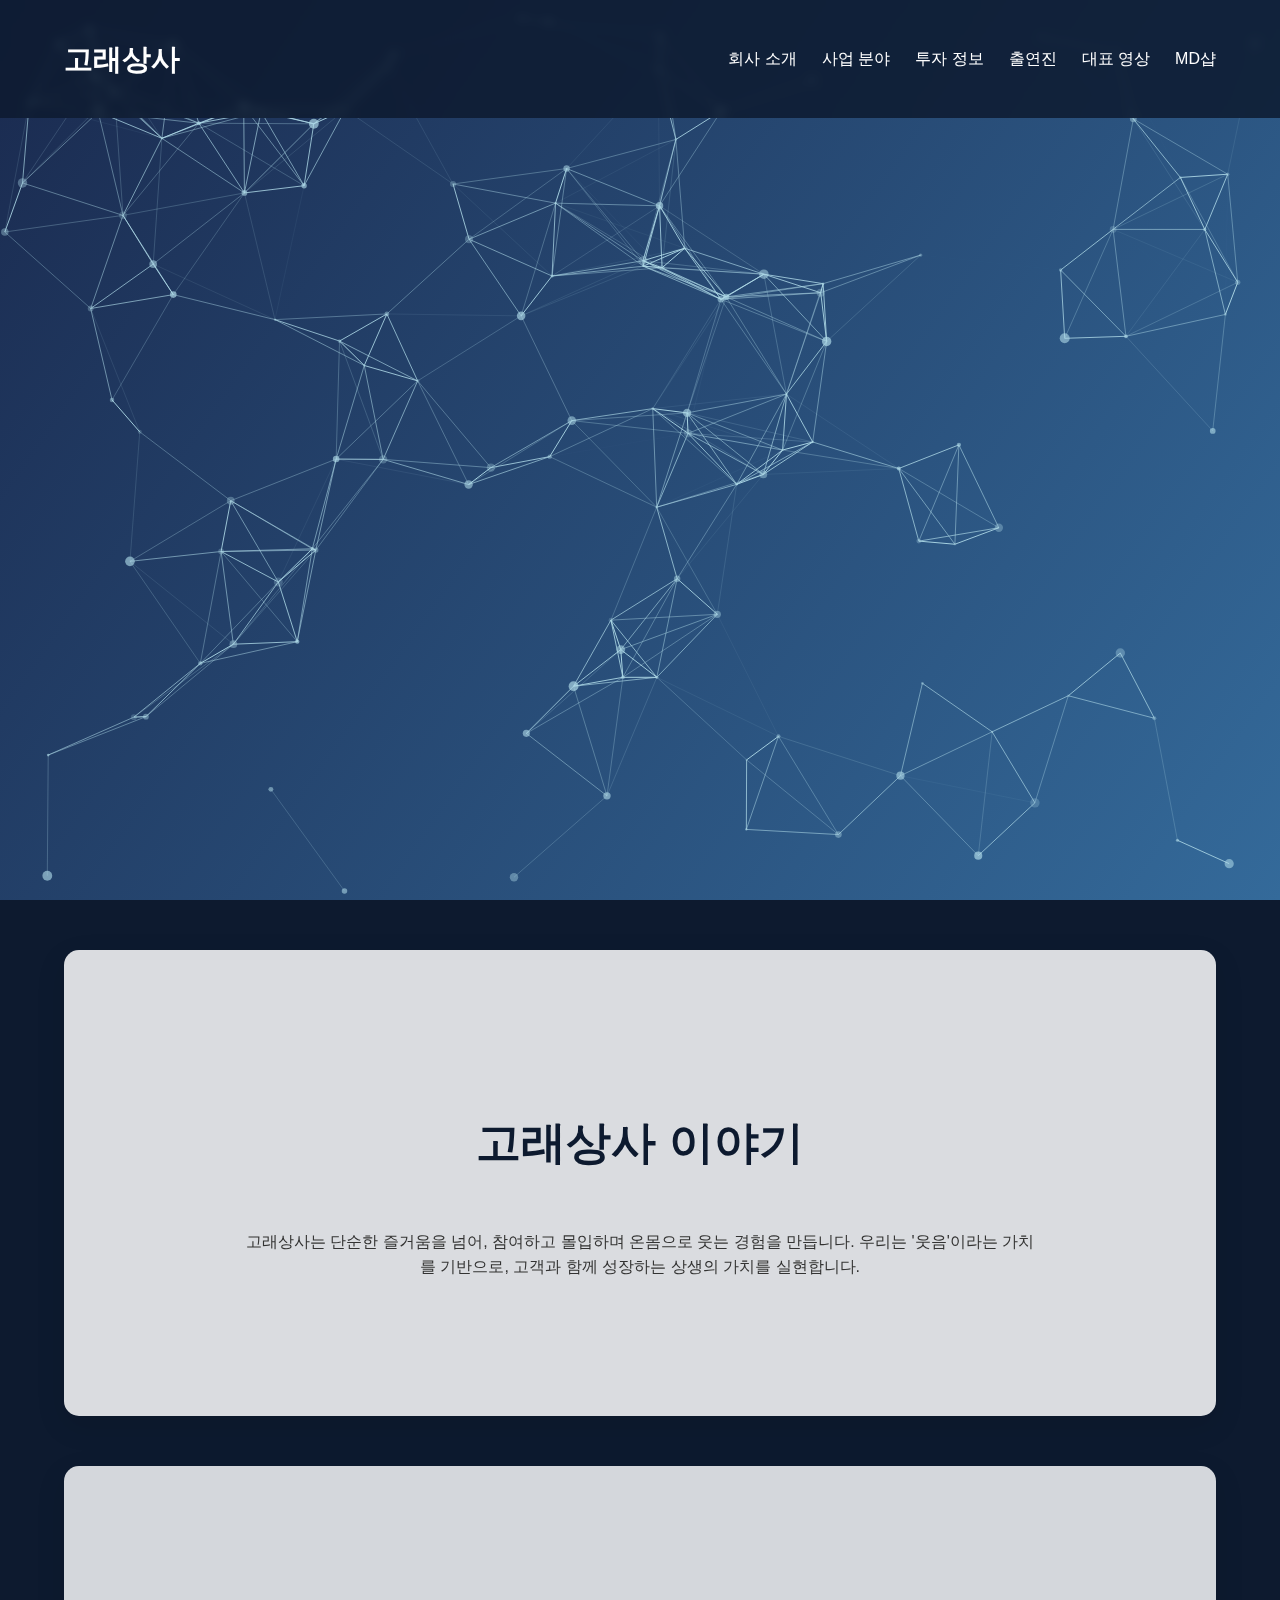
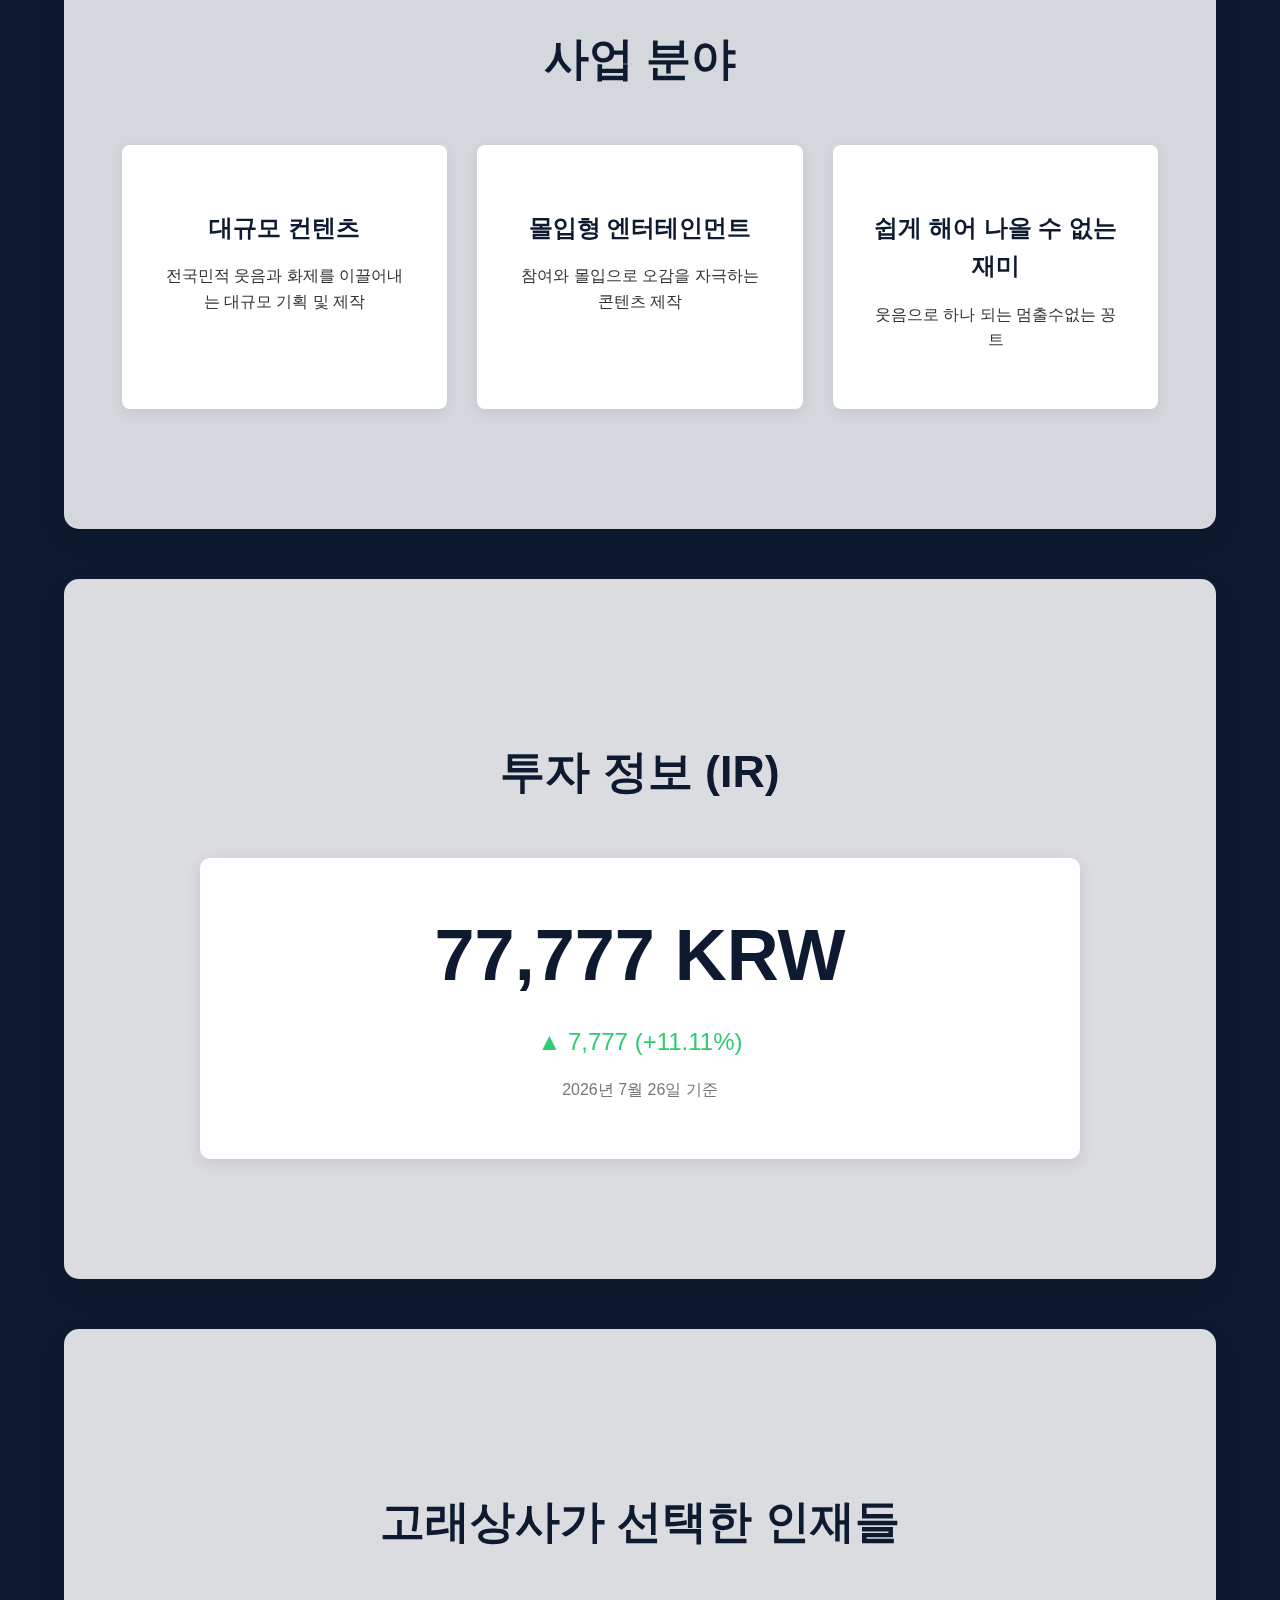
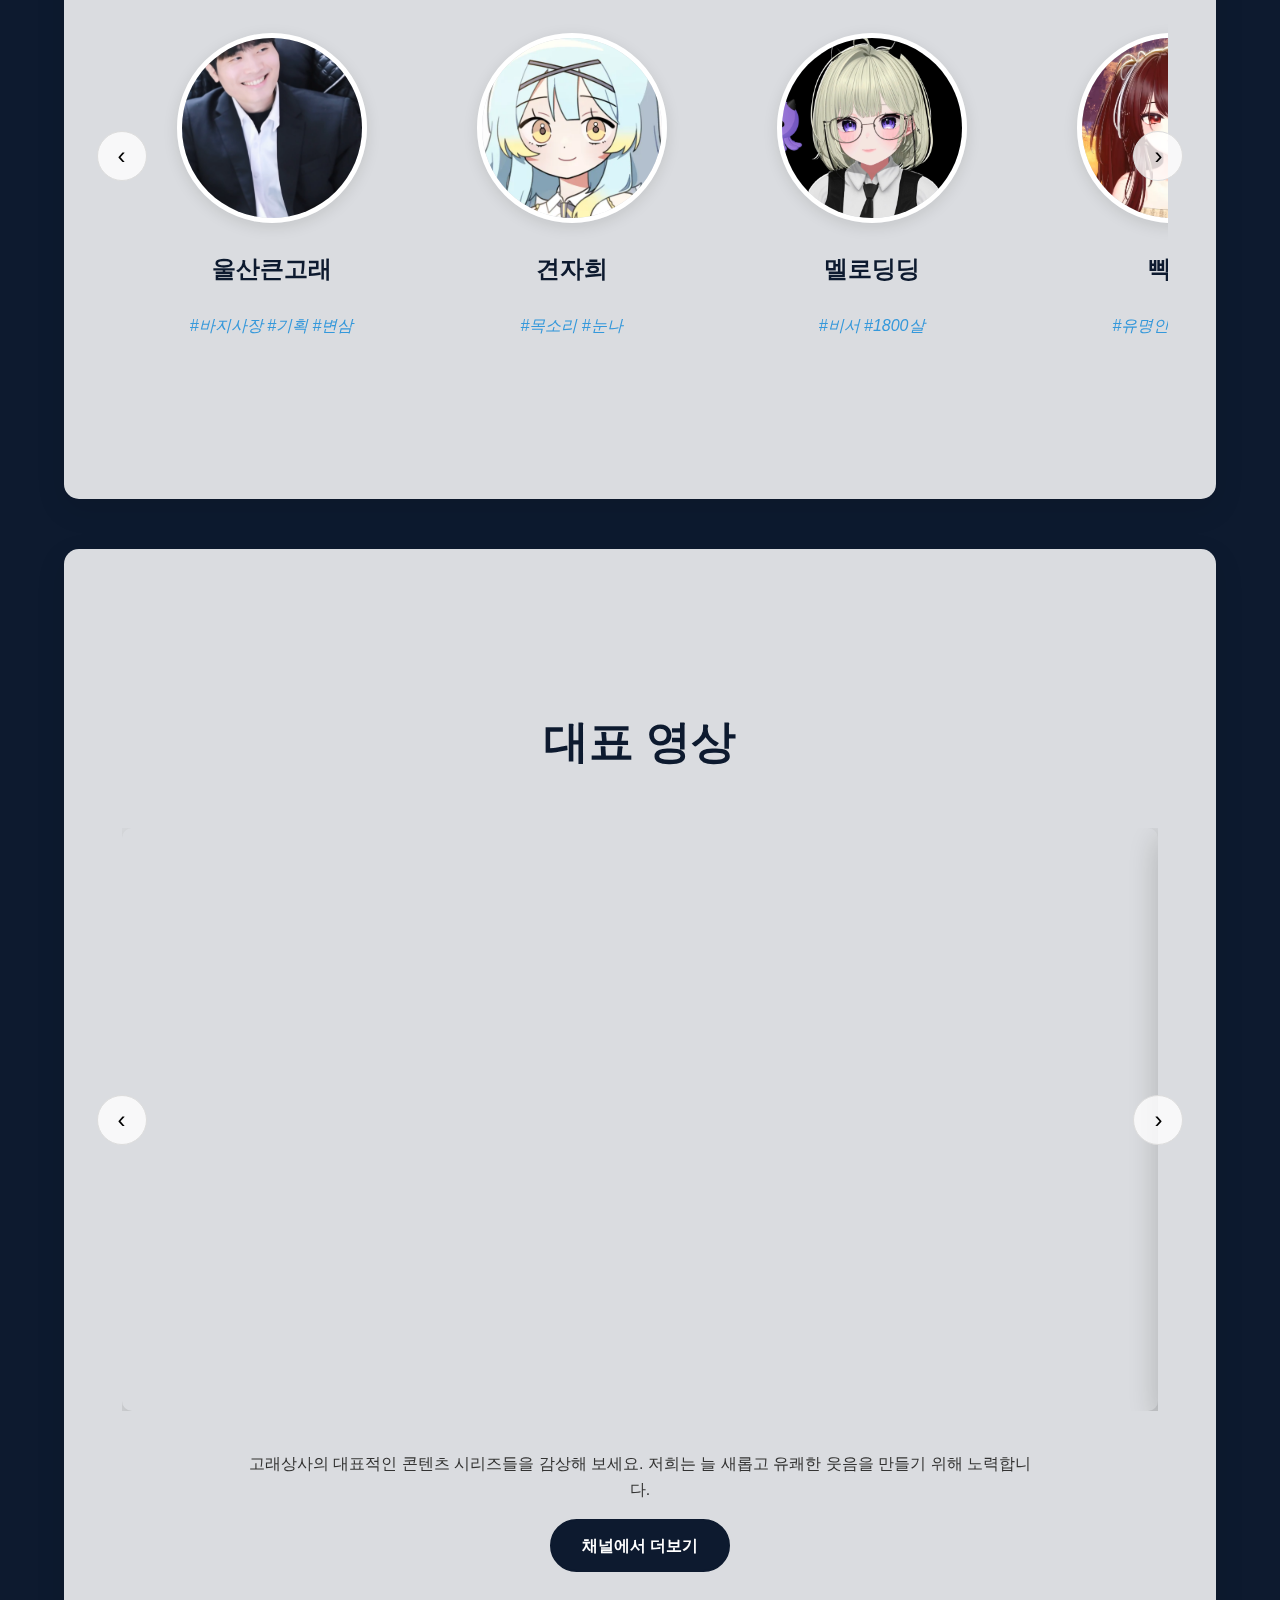
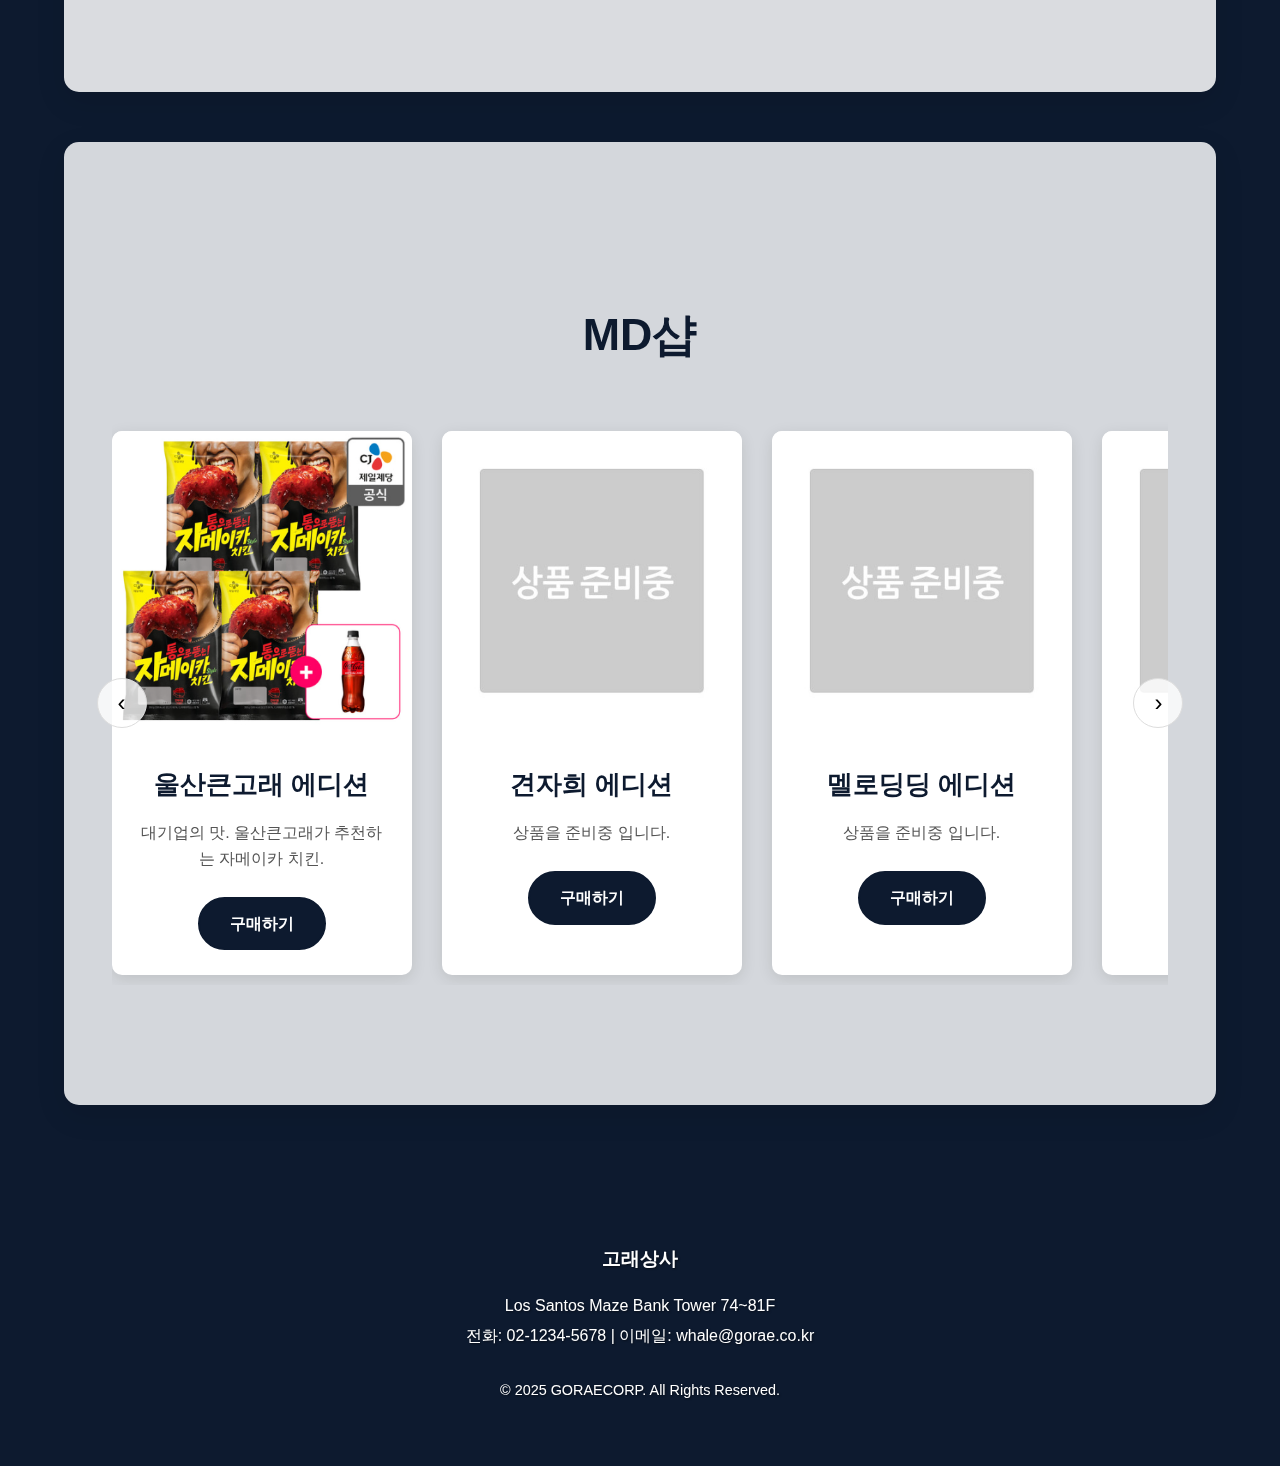
<file: test.html>
<!DOCTYPE html>
<html lang="ko">
<head>
    <meta charset="UTF-8">
    <meta name="viewport" content="width=device-width, initial-scale=1.0">
    <title>고래상사</title>

    <meta name="description" content="고래상사는 단순한 즐거움을 넘어, 참여하고 몰입하며 온몸으로 웃는 경험을 만듭니다.">
    <meta property="og:title" content="고래상사 | 함께하는 성장의 가치">
    <meta property="og:description" content="초격차 꽁트력으로 지속가능한 미래 방송 사회를 구현합니다.">
    <meta property="og:image" content="미리보기.png">
    <meta property="og:url" content="https://www.goraesangsa.com">
    <meta property="og:type" content="website">
    <meta name="twitter:card" content="summary_large_image">
    <meta name="twitter:title" content="고래상사 | 함께하는 성장의 가치">
    <meta name="twitter:description" content="초격차 꽁트력으로 지속가능한 미래 방송 사회를 구현합니다.">
    <meta name="twitter:image" content="미리보기.png">

    <style>
        @keyframes fadeInSlideUp {
            from { opacity: 0; transform: translateY(30px); }
            to { opacity: 1; transform: translateY(0); }
        }
        body {
            margin: 0;
            font-family: 'Pretendard', sans-serif;
            color: #333;
            line-height: 1.6;
            scroll-behavior: smooth;
            background-color: #0d1a2f; 
        }
        #background-canvas {
            position: fixed;
            top: 0;
            left: 0;
            width: 100%;
            height: 100%;
            z-index: -1;
        }
        .container {
            width: 90%;
            max-width: 1200px;
            margin: 0 auto;
            padding: 20px;
        }
        .main-header {
            background-color: rgba(13, 26, 47, 0.85);
            backdrop-filter: blur(5px);
            color: #fff;
            padding: 1rem 0;
            position: fixed;
            width: 100%;
            z-index: 1000;
            transition: background-color 0.3s;
        }
        .main-header .container {
            display: flex;
            justify-content: space-between;
            align-items: center;
        }
        .logo {
            margin: 0;
            font-size: 1.8rem;
            font-weight: bold;
        }
        .main-nav ul {
            margin: 0;
            padding: 0;
            list-style: none;
            display: flex;
        }
        .main-nav li { margin-left: 25px; }
        .main-nav a {
            color: #fff;
            text-decoration: none;
            font-size: 1rem;
            font-weight: 500;
            transition: color 0.3s;
        }
        .main-nav a:hover { color: #3498db; }
        .hero {
            height: 100vh;
            display: flex;
            justify-content: center;
            align-items: center;
            color: #fff;
            text-align: center;
        }
        .hero-content {
            background: rgba(255, 255, 255, 0.1);
            backdrop-filter: blur(10px);
            border: 1px solid rgba(255, 255, 255, 0.2);
            padding: 50px 60px;
            border-radius: 15px;
            opacity: 0;
            animation: fadeInSlideUp 1s 0.5s ease-out forwards;
        }
        .hero-title {
            margin: 0;
            font-size: 4rem;
            font-weight: 900;
            text-shadow: 2px 2px 8px rgba(0, 0, 0, 0.7);
        }
        .hero-subtitle-en {
            margin: 20px 0 10px 0;
            font-size: 1.1rem;
            font-weight: 400;
            opacity: 0.8;
            letter-spacing: 0.5px;
        }
        .hero-subtitle-ko {
            margin: 10px 0 30px 0;
            font-size: 1.3rem;
            font-weight: 500;
            opacity: 0.9;
        }
        .hero-button {
            display: inline-block;
            padding: 12px 30px;
            border: 2px solid #fff;
            border-radius: 30px;
            color: #fff;
            text-decoration: none;
            font-size: 1rem;
            font-weight: 600;
            transition: background-color 0.3s, color 0.3s;
        }
        .hero-button:hover {
            background-color: #fff;
            color: #0d1a2f;
        }
        .section {
            padding: 100px 0;
            background-color: rgba(255, 255, 255, 0.85); 
            margin: 0 5%;
            border-radius: 15px;
            box-shadow: 0 10px 30px rgba(0,0,0,0.1);
            margin-bottom: 50px;
        }
        #about { margin-top: 50px; }
        .section h2 {
            text-align: center;
            font-size: 2.8rem;
            margin-bottom: 50px;
            color: #0d1a2f;
        }
        .bg-light { background-color: rgba(248, 249, 250, 0.85); }
        .services-grid {
            display: grid; 
            grid-template-columns: repeat(auto-fit, minmax(300px, 1fr));
            gap: 30px;
        }
        .service-item {
            background: #fff;
            padding: 40px;
            text-align: center;
            border-radius: 8px;
            box-shadow: 0 4px 15px rgba(0, 0, 0, 0.08);
            transition: transform 0.3s, box-shadow 0.3s;
        }
        .service-item:hover {
            transform: translateY(-10px);
            box-shadow: 0 8px 25px rgba(0, 0, 0, 0.12);
        }
        .service-item h3 {
            font-size: 1.5rem;
            color: #0d1a2f;
            margin-bottom: 15px;
        }
        .ir-container {
            max-width: 800px;
            margin: 0 auto;
            padding: 40px;
            background: #fff;
            border-radius: 10px;
            box-shadow: 0 4px 15px rgba(0,0,0,0.1);
            text-align: center;
        }
        .stock-price {
            font-size: 4.5rem;
            font-weight: 700;
            color: #0d1a2f;
            margin: 0;
        }
        .stock-change {
            font-size: 1.5rem;
            font-weight: 500;
            color: #e74c3c;
            margin: 10px 0;
        }
        .stock-change.up { color: #2ecc71; }
        .stock-date {
            color: #777;
            font-size: 1rem;
        }
        .slider-btn {
            position: absolute;
            top: 40%;
            transform: translateY(-50%);
            z-index: 10;
            background-color: rgba(255, 255, 255, 0.8);
            border: 1px solid #ddd;
            border-radius: 50%;
            width: 50px;
            height: 50px;
            font-size: 24px;
            cursor: pointer;
            transition: all 0.3s;
        }
        .slider-btn:hover {
            background-color: #3498db;
            color: #fff;
            border-color: #3498db;
        }
        .cast-slider-container { position: relative; }
        .cast-slider {
            display: flex;
            overflow-x: auto;
            scroll-snap-type: x mandatory;
            -webkit-overflow-scrolling: touch;
            padding: 10px;
            margin: 0 -10px;
        }
        .cast-slider::-webkit-scrollbar, .md-slider::-webkit-scrollbar { display: none; }
        .cast-slider, .md-slider { -ms-overflow-style: none; scrollbar-width: none; }
        .cast-item {
            flex: 0 0 280px;
            margin: 0 10px;
            text-align: center;
            scroll-snap-align: center;
        }
        .cast-item a {
            text-decoration: none;
            color: inherit;
            display: block;
            padding: 15px;
            border-radius: 10px;
            transition: transform 0.3s, background-color 0.3s;
        }
        .cast-item a:hover {
            transform: scale(1.03);
            background-color: #f0f6fa;
        }
        .cast-item img {
            width: 180px;
            height: 180px;
            border-radius: 50%;
            object-fit: cover;
            border: 5px solid #fff;
            box-shadow: 0 4px 15px rgba(0, 0, 0, 0.1);
        }
        .cast-item h3 {
            margin-top: 20px;
            font-size: 1.5rem;
            color: #0d1a2f;
        }
        .cast-item .keywords {
            color: #3498db;
            font-style: italic;
            margin-top: 5px;
            transition: all 0.3s ease;
        }
        .cast-item .catchphrase {
            font-size: 1rem;
            font-weight: 600;
            color: #e74c3c;
            height: 0;
            opacity: 0;
            margin: 0;
            transition: all 0.4s ease-out;
        }
        .cast-item a:hover .catchphrase {
            height: 20px;
            opacity: 1;
            margin-top: 10px;
        }
        #prevBtn, #mdPrevBtn { left: -25px; }
        #nextBtn, #mdNextBtn { right: -25px; }
        .video-slider-container { position: relative; }
        .video-slider {
            display: flex;
            overflow-x: auto;
            scroll-snap-type: x mandatory;
            -webkit-overflow-scrolling: touch;
        }
        .video-slider::-webkit-scrollbar { display: none; }
        .video-slider { -ms-overflow-style: none; scrollbar-width: none; }
        .video-item {
            flex: 0 0 100%;
            scroll-snap-align: center;
        }
        .video-container {
            position: relative;
            width: 100%;
            padding-bottom: 56.25%;
            height: 0;
            overflow: hidden;
            border-radius: 10px;
            box-shadow: 0 10px 30px rgba(0,0,0,0.2);
        }
        .video-container iframe {
            position: absolute;
            top: 0;
            left: 0;
            width: 100%;
            height: 100%;
        }
        .video-placeholder {
            display: flex;
            justify-content: center;
            align-items: center;
            text-align: center;
            width: 100%;
            aspect-ratio: 16 / 9;
            background-color: #1a1a1a;
            color: #aaa;
            border-radius: 10px;
            box-shadow: 0 10px 30px rgba(0,0,0,0.2);
        }
        .video-placeholder p {
            font-size: 1.5rem;
            font-weight: 500;
        }
        .video-description {
            text-align: center;
            max-width: 800px;
            margin: 40px auto 0 auto;
        }
        .video-description .hero-button {
            background-color: #0d1a2f;
            border-color: #0d1a2f;
            color: #fff;
        }
        .video-description .hero-button:hover {
            background-color: #3498db;
            border-color: #3498db;
        }
        #videoPrevBtn { left: -25px; top: 50%; }
        #videoNextBtn { right: -25px; top: 50%; }
        
        /* ===== 가상 MD샵 슬라이더 스타일 (새로 추가) ===== */
        .md-slider-container { position: relative; }
        .md-slider {
            display: flex;
            overflow-x: auto;
            scroll-snap-type: x mandatory;
            -webkit-overflow-scrolling: touch;
            padding: 10px;
            margin: 0 -10px;
        }
        .md-item {
            flex: 0 0 300px; /* 상품 카드 너비 고정 */
            margin: 0 15px;
            background: #fff;
            border-radius: 10px;
            box-shadow: 0 4px 15px rgba(0,0,0,0.1);
            overflow: hidden;
            transition: transform 0.3s, box-shadow 0.3s;
            scroll-snap-align: start;
        }
        .md-item:hover {
            transform: translateY(-10px);
            box-shadow: 0 8px 25px rgba(0,0,0,0.15);
        }
        .md-image-container img {
            width: 100%;
            height: auto;
            aspect-ratio: 1 / 1;
            object-fit: cover;
            transition: transform 0.4s ease-out;
        }
        .md-item:hover .md-image-container img {
            transform: scale(1.05);
        }
        .md-info {
            padding: 25px;
            text-align: center;
        }
        .md-info h3 {
            font-size: 1.6rem;
            margin-top: 0;
            margin-bottom: 10px;
            color: #0d1a2f;
        }
        .md-info p {
            font-size: 1rem;
            color: #555;
            margin-bottom: 25px;
        }
        .md-button {
            background-color: #0d1a2f;
            border-color: #0d1a2f;
        }
        .md-button:hover {
            background-color: #3498db;
            border-color: #3498db;
            color: #fff;
        }
        #mdPrevBtn, #mdNextBtn { top: 50%; }

        .main-footer {
            background-color: transparent;
            color: #fff;
            padding: 50px 0 30px;
            text-align: center;
            text-shadow: 1px 1px 2px rgba(0,0,0,0.5);
        }
        .footer-info p { margin: 5px 0; }
        .copyright { margin-top: 30px; font-size: 0.9rem; }
        
        @media (max-width: 768px) {
            .main-header .container { flex-direction: column; }
            .main-nav ul { margin-top: 15px; }
            .hero-title { font-size: 2.8rem; }
            .hero-subtitle-en { font-size: 1rem; }
            .hero-subtitle-ko { font-size: 1.1rem; }
            .slider-btn { display: none; }
            .section { margin: 0 2%; margin-bottom: 30px; }
            .stock-price { font-size: 3.5rem; }
        }
    </style>
</head>
<body>
    <canvas id="background-canvas"></canvas>

    <header class="main-header">
        <div class="container">
            <h1 class="logo">고래상사</h1>
            <nav class="main-nav">
                <ul>
                    <li><a href="#about">회사 소개</a></li>
                    <li><a href="#services">사업 분야</a></li>
                    <li><a href="#ir">투자 정보</a></li>
                    <li><a href="#cast">출연진</a></li>
                    <li><a href="#video">대표 영상</a></li>
                    <li><a href="#md-shop">MD샵</a></li>
                </ul>
            </nav>
        </div>
    </header>

    <section id="home" class="hero"><div class="hero-content"><h1 class="hero-title">고래상사</h1><p class="hero-subtitle-en">Shaping the future of sustainable broadcasting with next-level comedy.</p><p class="hero-subtitle-ko">초격차 꽁트력으로 지속가능한 미래 방송 사회 구현</p><a href="#about" class="hero-button">더 알아보기</a></div></section>
    <section id="about" class="section"><div class="container" style="text-align: center; max-width: 800px;"><h2>고래상사 이야기</h2><p>고래상사는 단순한 즐거움을 넘어, 참여하고 몰입하며 온몸으로 웃는 경험을 만듭니다. 우리는 '웃음'이라는 가치를 기반으로, 고객과 함께 성장하는 상생의 가치를 실현합니다.</p></div></section>
    <section id="services" class="section bg-light"><div class="container"><h2>사업 분야</h2><div class="services-grid"><div class="service-item"><h3>대규모 컨텐츠</h3><p>전국민적 웃음과 화제를 이끌어내는 대규모 기획 및 제작</p></div><div class="service-item"><h3>몰입형 엔터테인먼트</h3><p>참여와 몰입으로 오감을 자극하는 콘텐츠 제작</p></div><div class="service-item"><h3>쉽게 해어 나올 수 없는 재미</h3><p>웃음으로 하나 되는 멈출수없는 꽁트</p></div></div></div></section>
    <section id="ir" class="section"><div class="container"><h2>투자 정보 (IR)</h2><div class="ir-container"><p class="stock-price"></p><p class="stock-change"></p><p class="stock-date"></p></div></div></section>
    <section id="cast" class="section"><div class="container"><h2>고래상사가 선택한 인재들</h2><div class="cast-slider-container"><div class="cast-slider"><div class="cast-item"><a href="https://www.sooplive.co.kr/station/bach023" target="_blank"><img src="꽃미남_성주.png" alt="울산큰고래"><h3>울산큰고래</h3><p class="keywords">#바지사장 #기획 #변삼</p><p class="catchphrase">"25살 미혼 스타트업사장"</p></a></div><div class="cast-item"><a href="https://www.sooplive.co.kr/station/gyeonjahee" target="_blank"><img src="견자희.png" alt="견자희"><h3>견자희</h3><p class="keywords">#목소리 #눈나</p><p class="catchphrase">"커피는 둘둘셋으로"</p></a></div><div class="cast-item"><a href="https://www.sooplive.co.kr/station/melodingding" target="_blank"><img src="멜로딩딩.png" alt="멜로딩딩"><h3>멜로딩딩</h3><p class="keywords">#비서 #1800살</p><p class="catchphrase">"그건 비방으로..."</p></a></div><div class="cast-item"><a href="https://www.sooplive.co.kr/station/soyoung6056" target="_blank"><img src="빡쏘.png" alt="빡쏘"><h3>빡쏘</h3><p class="keywords">#유명인 #꽁트력</p><p class="catchphrase">"다들 내가 누군지 알지?"</p></a></div><div class="cast-item"><a href="https://www.sooplive.co.kr/station/nunknown314" target="_blank"><img src="미현영.png" alt="미현영"><h3>미현영</h3><p class="keywords">#매운맛 #뒷디코</p><p class="catchphrase">"짜히늼~"</p></a></div><div class="cast-item"><a href="https://www.sooplive.co.kr/station/akdma9692" target="_blank"><img src="온자두.png" alt="온자두"><h3>온자두</h3><p class="keywords">#미친사람 #눈물</p><p class="catchphrase">"야 좆주야!!"</p></a></div><div class="cast-item"><a href="https://www.sooplive.co.kr/station/nlov555jij" target="_blank"><img src="삐요코.png" alt="삐요코"><h3>삐요코</h3><p class="keywords">#19금 #성우</p><p class="catchphrase">"아 찌빨"</p></a></div><div class="cast-item"><a href="https://www.sooplive.co.kr/station/xpdpfv2" target="_blank"><img src="이지수.png" alt="이지수"><h3>이지수</h3><p class="keywords">#분위기메이커</p><p class="catchphrase">"따당님!"</p></a></div><div class="cast-item"><a href="https://www.sooplive.co.kr/station/gatgdf" target="_blank"><img src="쏭이.png" alt="쏭이"><h3>쏭이</h3><p class="keywords">#오빠 #우리기</p><p class="catchphrase">"오빵~"</p></a></div><div class="cast-item"><a href="https://www.sooplive.co.kr/station/kimmaren77" target="_blank"><img src="김마렌.png" alt="김마렌"><h3>김마렌</h3><p class="keywords">#상여자 #억제기</p><p class="catchphrase">"엄마 그러지말라니깐"</p></a></div><div class="cast-item"><a href="https://www.sooplive.co.kr/station/doki0818" target="_blank"><img src="감자가비.png" alt="감자가비"><h3>감자가비</h3><p class="keywords">#DK #골키퍼</p><p class="catchphrase">"구른다!"</p></a></div><div class="cast-item"><a href="https://www.sooplive.co.kr/station/dmng50" target="_blank"><img src="빵땅콩.png" alt="빵땅콩"><h3>빵땅콩</h3><p class="keywords">#진짜취직 #비서짬통</p><p class="catchphrase">"포스터 제작중"</p></a></div><div class="cast-item"><a href="https://www.sooplive.co.kr/station/ducke77" target="_blank"><img src="밀크티냠.png" alt="밀크티냠"><h3>밀크티냠</h3><p class="keywords">#에이스 #에겐력</p><p class="catchphrase">"밀냠 으로 불러주세요"</p></a></div><div class="cast-item"><a href="https://www.sooplive.co.kr/station/joaras2" target="_blank"><img src="조아라.png" alt="조아라"><h3>조아라</h3><p class="keywords">#허스키 #일꾼</p><p class="catchphrase">"서장님 아 사장님"</p></a></div><div class="cast-item"><a href="https://www.sooplive.co.kr/station/podone1104" target="_blank"><img src="포도네.png" alt="포도네"><h3>포도네</h3><p class="keywords">#TTS #게임실력</p><p class="catchphrase">"꽥꽥"</p></a></div></div><button id="prevBtn" class="slider-btn">‹</button><button id="nextBtn" class="slider-btn">›</button></div></div></section>
    <section id="video" class="section"><div class="container"><h2>대표 영상</h2><div class="video-slider-container"><div class="video-slider"><div class="video-item"><div class="video-container"><iframe src="https://www.youtube.com/embed/NXijyI004-U" title="YouTube video player" frameborder="0" allow="accelerometer; autoplay; clipboard-write; encrypted-media; gyroscope; picture-in-picture; web-share" allowfullscreen></iframe></div></div><div class="video-item"><div class="video-placeholder"><p>다음 영상은<br>추후 추가될 예정입니다</p></div></div><div class="video-item"><div class="video-placeholder"><p>다음 영상은<br>추후 추가될 예정입니다</p></div></div><div class="video-item"><div class="video-placeholder"><p>다음 영상은<br>추후 추가될 예정입니다</p></div></div><div class="video-item"><div class="video-placeholder"><p>다음 영상은<br>추후 추가될 예정입니다</p></div></div></div><button id="videoPrevBtn" class="slider-btn">‹</button><button id="videoNextBtn" class="slider-btn">›</button></div><div class="video-description"><p>고래상사의 대표적인 콘텐츠 시리즈들을 감상해 보세요. 저희는 늘 새롭고 유쾌한 웃음을 만들기 위해 노력합니다.</p><a href="https://www.youtube.com/channel/UCIchCOLwLBMD87quHlNuXjQ" target="_blank" class="hero-button">채널에서 더보기</a></div></div></section>

    <section id="md-shop" class="section bg-light">
        <div class="container">
            <h2>MD샵</h2>
            <div class="md-slider-container">
                <div class="md-slider">
                    <div class="md-item"><div class="md-image-container"><img src="울큰고 자메이카.png" alt="울산큰고래 굿즈"></div><div class="md-info"><h3>울산큰고래 에디션</h3><p>대기업의 맛. 울산큰고래가 추천하는 자메이카 치킨.</p><a href="https://youtube.com/shopcollection/SCUCdRr9r6WHKXEABRR4J5MAxH1k9JFQUeh2w?si=hQfujU14f7WiHroo" target="_blank" class="hero-button md-button">구매하기</a></div></div>
                    <div class="md-item"><div class="md-image-container"><img src="상품준비중.png" alt="견자희 굿즈"></div><div class="md-info"><h3>견자희 에디션</h3><p>상품을 준비중 입니다.</p><a href="#" target="_blank" class="hero-button md-button">구매하기</a></div></div>
                    <div class="md-item"><div class="md-image-container"><img src="상품준비중.png" alt="멜로딩딩 굿즈"></div><div class="md-info"><h3>멜로딩딩 에디션</h3><p>상품을 준비중 입니다.</p><a href="#" target="_blank" class="hero-button md-button">구매하기</a></div></div>
                    <div class="md-item"><div class="md-image-container"><img src="상품준비중.png" alt="빡쏘 굿즈"></div><div class="md-info"><h3>빡쏘 에디션</h3><p>상품을 준비중 입니다.</p><a href="#" target="_blank" class="hero-button md-button">구매하기</a></div></div>
                    <div class="md-item"><div class="md-image-container"><img src="상품준비중.png" alt="미현영 굿즈"></div><div class="md-info"><h3>미현영 에디션</h3><p>상품을 준비중 입니다.</p><a href="#" target="_blank" class="hero-button md-button">구매하기</a></div></div>
                    <div class="md-item"><div class="md-image-container"><img src="상품준비중.png" alt="온자두 굿즈"></div><div class="md-info"><h3>온자두 에디션</h3><p>상품을 준비중 입니다.</p><a href="#" target="_blank" class="hero-button md-button">구매하기</a></div></div>
                    <div class="md-item"><div class="md-image-container"><img src="상품준비중.png" alt="삐요코 굿즈"></div><div class="md-info"><h3>삐요코 에디션</h3><p>상품을 준비중 입니다.</p><a href="#" target="_blank" class="hero-button md-button">구매하기</a></div></div>
                    <div class="md-item"><div class="md-image-container"><img src="상품준비중.png" alt="이지수 굿즈"></div><div class="md-info"><h3>이지수 에디션</h3><p>상품을 준비중 입니다.</p><a href="#" target="_blank" class="hero-button md-button">구매하기</a></div></div>
                    <div class="md-item"><div class="md-image-container"><img src="상품준비중.png" alt="쏭이 굿즈"></div><div class="md-info"><h3>쏭이 에디션</h3><p>상품을 준비중 입니다.</p><a href="#" target="_blank" class="hero-button md-button">구매하기</a></div></div>
                    <div class="md-item"><div class="md-image-container"><img src="상품준비중.png" alt="김마렌 굿즈"></div><div class="md-info"><h3>김마렌 에디션</h3><p>상품을 준비중 입니다.</p><a href="#" target="_blank" class="hero-button md-button">구매하기</a></div></div>
                    <div class="md-item"><div class="md-image-container"><img src="상품준비중.png" alt="감자가비 굿즈"></div><div class="md-info"><h3>감자가비 에디션</h3><p>상품을 준비중 입니다.</p><a href="#" target="_blank" class="hero-button md-button">구매하기</a></div></div>
                    <div class="md-item"><div class="md-image-container"><img src="상품준비중.png" alt="빵땅콩 굿즈"></div><div class="md-info"><h3>빵땅콩 에디션</h3><p>상품을 준비중 입니다.</p><a href="#" target="_blank" class="hero-button md-button">구매하기</a></div></div>
                    <div class="md-item"><div class="md-image-container"><img src="상품준비중.png" alt="밀크티냠 굿즈"></div><div class="md-info"><h3>밀크티냠 에디션</h3><p>상품을 준비중 입니다.</p><a href="#" target="_blank" class="hero-button md-button">구매하기</a></div></div>
                    <div class="md-item"><div class="md-image-container"><img src="상품준비중.png" alt="조아라 굿즈"></div><div class="md-info"><h3>조아라 에디션</h3><p>상품을 준비중 입니다.</p><a href="#" target="_blank" class="hero-button md-button">구매하기</a></div></div>
                    <div class="md-item"><div class="md-image-container"><img src="상품준비중.png" alt="포도네 굿즈"></div><div class="md-info"><h3>포도네 에디션</h3><p>상품을 준비중 입니다.</p><a href="#" target="_blank" class="hero-button md-button">구매하기</a></div></div>
                </div>
                <button id="mdPrevBtn" class="slider-btn">‹</button>
                <button id="mdNextBtn" class="slider-btn">›</button>
            </div>
        </div>
    </section>

    <footer class="main-footer">
        <div class="container">
            <div class="footer-info">
                <h3>고래상사</h3>
                <p>Los Santos Maze Bank Tower 74~81F</p>
                <p>전화: 02-1234-5678 | 이메일: whale@gorae.co.kr</p>
            </div>
            <div class="copyright">
                <p>© 2025 GORAECORP. All Rights Reserved.</p>
            </div>
        </div>
    </footer>

    <script>
        document.addEventListener('DOMContentLoaded', function() {

            // --- Smooth Scrolling ---
            document.querySelectorAll('a[href^="#"]').forEach(anchor => {
                anchor.addEventListener('click', function (e) {
                    e.preventDefault();
                    document.querySelector(this.getAttribute('href')).scrollIntoView({ behavior: 'smooth' });
                });
            });

            // --- Generic Slider Function ---
            function setupSlider(sliderClass, prevBtnId, nextBtnId) {
                const slider = document.querySelector(sliderClass);
                if (!slider) return;

                const prevBtn = document.getElementById(prevBtnId);
                const nextBtn = document.getElementById(nextBtnId);
                const item = slider.querySelector('div'); // 첫 번째 아이템을 기준으로 너비 계산

                nextBtn.addEventListener('click', () => {
                    const scrollAmount = item.clientWidth + (parseInt(getComputedStyle(item).marginLeft) * 2);
                    slider.scrollBy({ left: scrollAmount, behavior: 'smooth' });
                });

                prevBtn.addEventListener('click', () => {
                    const scrollAmount = item.clientWidth + (parseInt(getComputedStyle(item).marginLeft) * 2);
                    slider.scrollBy({ left: -scrollAmount, behavior: 'smooth' });
                });
            }

            // --- Sliders Initialization ---
            setupSlider('.cast-slider', 'prevBtn', 'nextBtn');
            setupSlider('.md-slider', 'mdPrevBtn', 'mdNextBtn');

            // --- Video Slider ---
            const videoSlider = document.querySelector('.video-slider');
            if (videoSlider) {
                const videoPrevBtn = document.getElementById('videoPrevBtn');
                const videoNextBtn = document.getElementById('videoNextBtn');
                videoNextBtn.addEventListener('click', () => { videoSlider.scrollBy({ left: videoSlider.clientWidth, behavior: 'smooth' }); });
                videoPrevBtn.addEventListener('click', () => { videoSlider.scrollBy({ left: -videoSlider.clientWidth, behavior: 'smooth' }); });
            }
            
            // --- Live Stock Ticker ---
            function startLiveTicker() {
                const stockPriceElement = document.querySelector('.stock-price');
                if (!stockPriceElement) return;
                
                const stockChangeElement = document.querySelector('.stock-change');
                const stockDateElement = document.querySelector('.stock-date');

                const yesterdayPrice = 70000;
                const todayBasePrice = 77777;
                const maxFluctuation = 10000;

                let currentPrice = todayBasePrice;

                const updateStockDisplay = (price) => {
                    const currentChange = price - yesterdayPrice;
                    const percentageChange = ((currentChange / yesterdayPrice) * 100).toFixed(2);
                    stockPriceElement.textContent = `${Math.round(price).toLocaleString()} KRW`;
                    if (currentChange >= 0) {
                        stockChangeElement.classList.add('up');
                        stockChangeElement.textContent = `▲ ${Math.round(currentChange).toLocaleString()} (+${percentageChange}%)`;
                    } else {
                        stockChangeElement.classList.remove('up');
                        stockChangeElement.textContent = `▼ ${Math.abs(Math.round(currentChange)).toLocaleString()} (${percentageChange}%)`;
                    }
                };
                
                const today = new Date();
                stockDateElement.textContent = `${today.getFullYear()}년 ${today.getMonth() + 1}월 ${today.getDate()}일 기준`;
                updateStockDisplay(currentPrice);

                setInterval(() => {
                    let fluctuation = Math.floor(Math.random() * 1001) - 500;
                    let nextPrice = currentPrice + fluctuation;
                    if (nextPrice > todayBasePrice + maxFluctuation || nextPrice < todayBasePrice - maxFluctuation) {
                        fluctuation = -fluctuation;
                    }
                    currentPrice += fluctuation;
                    updateStockDisplay(currentPrice);
                }, 2000); 
            }
            startLiveTicker();

            // --- Canvas Background Animation ---
            const canvas = document.getElementById('background-canvas');
            if (canvas) {
                const ctx = canvas.getContext('2d');
                let particlesArray;
                const mouse = { x: null, y: null, radius: 150 };
                const setCanvasSize = () => { canvas.width = window.innerWidth; canvas.height = window.innerHeight; };
                class Particle {
                    constructor(x, y, dX, dY, size, color) { this.x=x; this.y=y; this.directionX=dX; this.directionY=dY; this.size=size; this.color=color; }
                    draw() { ctx.beginPath(); ctx.arc(this.x, this.y, this.size, 0, Math.PI*2, false); ctx.fillStyle=this.color; ctx.fill(); }
                    update() {
                        if(this.x > canvas.width || this.x < 0) this.directionX = -this.directionX;
                        if(this.y > canvas.height || this.y < 0) this.directionY = -this.directionY;
                        if(mouse.x !== null) {
                            let dx = mouse.x - this.x, dy = mouse.y - this.y, distance = Math.sqrt(dx*dx+dy*dy);
                            if (distance < mouse.radius + this.size) {
                                if(mouse.x < this.x && this.x < canvas.width - this.size * 10) this.x += 5;
                                if(mouse.x > this.x && this.x > this.size * 10) this.x -= 5;
                                if(mouse.y < this.y && this.y < canvas.height - this.size * 10) this.y += 5;
                                if(mouse.y > this.y && this.y > this.size * 10) this.y -= 5;
                            }
                        }
                        this.x += this.directionX; this.y += this.directionY; this.draw();
                    }
                }
                const init = () => {
                    particlesArray = [];
                    let num = (canvas.height * canvas.width) / 9000;
                    for (let i = 0; i < num; i++) {
                        let size = (Math.random() * 4) + 1;
                        let x = Math.random() * (innerWidth - size * 2) + size;
                        let y = Math.random() * (innerHeight - size * 2) + size;
                        let dX = (Math.random() * 0.4) - 0.2, dY = (Math.random() * 0.4) - 0.2;
                        let color = `rgba(173, 216, 230, ${Math.random() * 0.5 + 0.2})`;
                        particlesArray.push(new Particle(x, y, dX, dY, size, color));
                    }
                };
                const connect = () => {
                    const dist = (canvas.width/7) * (canvas.height/7);
                    for (let a = 0; a < particlesArray.length; a++) {
                        for (let b = a; b < particlesArray.length; b++) {
                            let distance = ((particlesArray[a].x - particlesArray[b].x) ** 2) + ((particlesArray[a].y - particlesArray[b].y) ** 2);
                            if (distance < dist) {
                                let opacity = 1 - (distance / 20000);
                                ctx.strokeStyle = `rgba(173, 216, 230, ${opacity})`;
                                ctx.lineWidth = 1; ctx.beginPath(); ctx.moveTo(particlesArray[a].x, particlesArray[a].y); ctx.lineTo(particlesArray[b].x, particlesArray[b].y); ctx.stroke();
                            }
                        }
                    }
                };
                const animate = () => {
                    requestAnimationFrame(animate);
                    ctx.clearRect(0, 0, innerWidth, innerHeight);
                    let grad = ctx.createLinearGradient(0, 0, canvas.width, canvas.height);
                    grad.addColorStop(0, '#1a2a4f'); grad.addColorStop(1, '#346a9a');
                    ctx.fillStyle = grad; ctx.fillRect(0, 0, canvas.width, canvas.height);
                    particlesArray.forEach(p => p.update());
                    connect();
                };
                window.addEventListener('mousemove', (e) => { mouse.x = e.x; mouse.y = e.y; });
                window.addEventListener('mouseout', () => { mouse.x = null; mouse.y = null; });
                window.addEventListener('resize', () => { setCanvasSize(); init(); });
                setCanvasSize(); init(); animate();
            }
        });
    </script>
</body>
</html>
</file>
